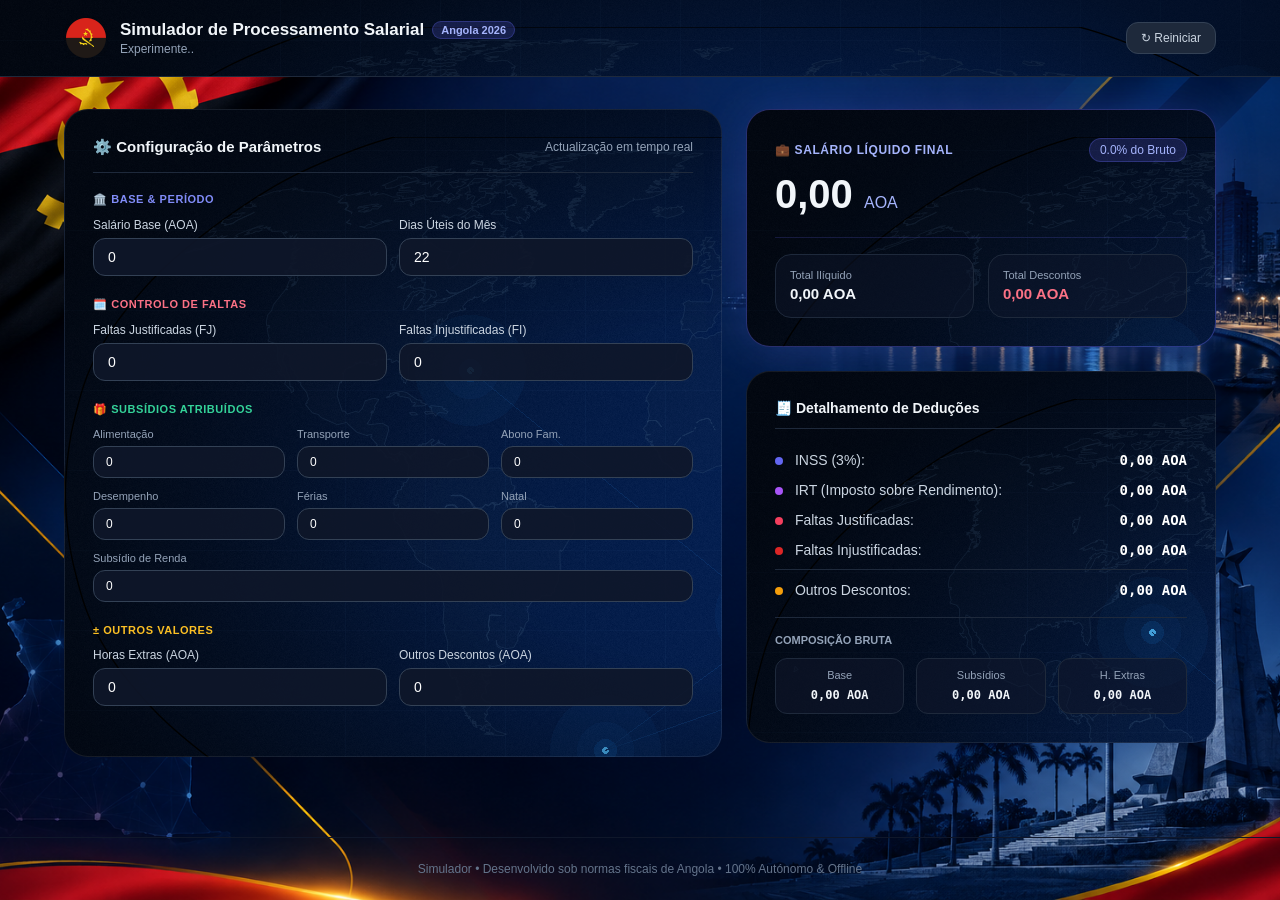
<file: index.html>
<!DOCTYPE html>
<html lang="pt">
<head>
<meta charset="UTF-8">
<meta name="viewport" content="width=device-width, initial-scale=1.0">
<link type="image/png" sizes="96x96" rel="icon" href="ango-icon.png">
<title>Simulador de Processamento Salarial • Angola</title>
<link rel="stylesheet" href="style.css">
</head>
<body>

<header class="header">
    <div class="header-inner">
        <div class="brand">
            <div class="brand-icon"><img src="ango-icon.png" alt=""></div>
            <div>
                <h1>Simulador de Processamento Salarial <span class="badge">Angola 2026</span></h1>
                <p class="subtitle">Experimente..</p>
            </div>
        </div>
        <div class="header-actions">
            <button onclick="resetarDados()" class="btn-reset">↻ Reiniciar</button>
        </div>
    </div>
</header>

<main class="main">
    <section class="panel">
        <div class="card">
            <div class="card-header">
                <h2>⚙️ Configuração de Parâmetros</h2>
                <span class="hint">Actualização em tempo real</span>
            </div>

            <div class="group">
                <h3 class="group-title indigo">🏛️ Base & Período</h3>
                <div class="grid grid-2">
                    <div class="field">
                        <label>Salário Base (AOA)</label>
                        <input type="text" inputmode="numeric" id="in_salario_base" class="dado money" value="0">
                    </div>
                    <div class="field">
                        <label>Dias Úteis do Mês</label>
                        <input type="number" id="in_dias_uteis" class="dado" value="22">
                    </div>
                </div>
            </div>

            <div class="group">
                <h3 class="group-title rose">🗓️ Controlo de Faltas</h3>
                <div class="grid grid-2">
                    <div class="field">
                        <label>Faltas Justificadas (FJ)</label>
                        <input type="number" id="in_fj" min="0" class="dado" value="0">
                    </div>
                    <div class="field">
                        <label>Faltas Injustificadas (FI)</label>
                        <input type="number" id="in_fi" min="0" class="dado" value="0">
                    </div>
                </div>
            </div>

            <div class="group">
                <h3 class="group-title emerald">🎁 Subsídios Atribuídos</h3>
                <div class="grid grid-3">
                    <div class="field small"><label>Alimentação</label><input type="text" inputmode="numeric" id="sub_alimentacao" class="dado money" value="0"></div>
                    <div class="field small"><label>Transporte</label><input type="text" inputmode="numeric" id="sub_transporte" class="dado money" value="0"></div>
                    <div class="field small"><label>Abono Fam.</label><input type="text" inputmode="numeric" id="sub_abono" class="dado money" value="0"></div>
                    <div class="field small"><label>Desempenho</label><input type="text" inputmode="numeric" id="sub_desempenho" class="dado money" value="0"></div>
                    <div class="field small"><label>Férias</label><input type="text" inputmode="numeric" id="sub_ferias" class="dado money" value="0"></div>
                    <div class="field small"><label>Natal</label><input type="text" inputmode="numeric" id="sub_natal" class="dado money" value="0"></div>
                    <div class="field small span-3"><label>Subsídio de Renda</label><input type="text" inputmode="numeric" id="sub_renda" class="dado money" value="0"></div>
                </div>
            </div>

            <div class="group">
                <h3 class="group-title amber">± Outros Valores</h3>
                <div class="grid grid-2">
                    <div class="field">
                        <label>Horas Extras (AOA)</label>
                        <input type="text" inputmode="numeric" id="outros_horas_extras" class="dado money" value="0">
                    </div>
                    <div class="field">
                        <label>Outros Descontos (AOA)</label>
                        <input type="text" inputmode="numeric" id="descontos_outros" class="dado money" value="0">
                    </div>
                </div>
            </div>
        </div>
    </section>

    <section class="results">
        <div class="hero">
            <div class="hero-top">
                <span class="hero-label">💼 Salário Líquido Final</span>
                <span class="hero-pct" id="lbl_percentual_liquido">0% do Bruto</span>
            </div>
            <div class="hero-value" id="res_salario_liquido">0,00 <span>AOA</span></div>
            <div class="hero-grid">
                <div class="hero-box">
                    <span class="mini-label">Total Ilíquido</span>
                    <span class="mini-value" id="res_salario_total">0,00 AOA</span>
                </div>
                <div class="hero-box">
                    <span class="mini-label">Total Descontos</span>
                    <span class="mini-value red" id="res_total_descontos">0,00 AOA</span>
                </div>
            </div>
        </div>

        <div class="card">
            <h3 class="card-subtitle">🧾 Detalhamento de Deduções</h3>
            <div class="line"><span><i class="pt indigo"></i> INSS (3%):</span><span class="value" id="res_inss">0,00 AOA</span></div>
            <div class="line"><span><i class="pt purple"></i> IRT (Imposto sobre Rendimento):</span><span class="value" id="res_irt">0,00 AOA</span></div>
            <div class="line"><span><i class="pt rose"></i> Faltas Justificadas:</span><span class="value" id="res_fj">0,00 AOA</span></div>
            <div class="line"><span><i class="pt red"></i> Faltas Injustificadas:</span><span class="value" id="res_fi">0,00 AOA</span></div>
            <div class="line border-top"><span><i class="pt amber"></i> Outros Descontos:</span><span class="value" id="res_outros_descontos">0,00 AOA</span></div>

            <div class="composicao">
                <h4>Composição Bruta</h4>
                <div class="grid grid-3 center">
                    <div class="mini-box"><span class="mini-label">Base</span><span class="mini-value" id="res_base">0 AOA</span></div>
                    <div class="mini-box"><span class="mini-label">Subsídios</span><span class="mini-value" id="res_subsidios">0 AOA</span></div>
                    <div class="mini-box"><span class="mini-label">H. Extras</span><span class="mini-value" id="res_horas_extras">0 AOA</span></div>
                </div>
            </div>
        </div>
    </section>
</main>

<footer class="footer">Simulador • Desenvolvido sob normas fiscais de Angola • 100% Autónomo & Offline</footer>

<script src="app.js"></script>
</body>
</html>
</file>
<file: style.css>
* { box-sizing: border-box; }
body {
    margin: 0;
    font-family: -apple-system, BlinkMacSystemFont, "Segoe UI", Roboto, Arial, sans-serif;
    background: url("background.png") center top / cover fixed no-repeat;
    color: #f1f5f9;
    min-height: 100vh;
}

.header { background: url("payroll-bg.png"); border-bottom: 1px solid #1e293b; position: sticky; top: 0; z-index: 50; }
.header-inner { max-width: 1200px; margin: 0 auto; padding: 16px 24px; display: flex; align-items: center; justify-content: space-between; flex-wrap: wrap; gap: 12px; }
.brand { display: flex; align-items: center; gap: 12px; }
.brand-icon { width: 44px; height: 44px; border-radius: 16px; background: url("payroll-bg.png"); display: flex; align-items: center; justify-content: center; font-size: 20px; }
.brand h1 { font-size: 17px; margin: 0; display: flex; align-items: center; gap: 8px; }
.badge { font-size: 11px; background: rgba(99,102,241,0.2); color: #a5b4fc; padding: 2px 8px; border-radius: 999px; border: 1px solid rgba(99,102,241,0.3); }
.subtitle { font-size: 12px; color: #94a3b8; margin: 2px 0 0; }
.header-actions { display: flex; align-items: center; gap: 10px; }
.live-badge { font-size: 12px; color: #34d399; background: rgba(16,185,129,0.1); padding: 6px 12px; border-radius: 999px; border: 1px solid rgba(16,185,129,0.2); display: flex; align-items: center; gap: 8px; }
.dot { width: 8px; height: 8px; border-radius: 999px; background: #34d399; animation: pulse 2s infinite; }
@keyframes pulse { 0%,100%{opacity:1} 50%{opacity:.4} }
.btn-reset { background: #1e293b; color: #cbd5e1; border: 1px solid #334155; padding: 8px 14px; border-radius: 12px; font-size: 12px; cursor: pointer; }
.btn-reset:hover { background: #334155; color: #fff; }

.main { max-width: 1200px; margin: 0 auto; padding: 32px 24px; display: grid; grid-template-columns: 1fr; gap: 24px; }
@media (min-width: 1024px) { .main { grid-template-columns: 7fr 5fr; } }

.card {
    background: url("payroll-bg.png");
    border: 1px solid rgba(255,255,255,0.08);
    border-radius: 24px;
    padding: 28px;
    margin-bottom: 24px;
}
.card-header { display: flex; align-items: center; justify-content: space-between; padding-bottom: 16px; border-bottom: 1px solid #1e293b; margin-bottom: 20px; }
.card-header h2 { font-size: 15px; margin: 0; }
.hint { font-size: 12px; color: #94a3b8; }
.card-subtitle { font-size: 14px; margin: 0 0 16px; padding-bottom: 12px; border-bottom: 1px solid #1e293b; }

.group { margin-bottom: 22px; }
.group-title { font-size: 11px; text-transform: uppercase; letter-spacing: .05em; margin: 0 0 12px; font-weight: 600; }
.group-title.indigo { color: #818cf8; }
.group-title.rose { color: #fb7185; }
.group-title.emerald { color: #34d399; }
.group-title.amber { color: #fbbf24; }

.grid { display: grid; gap: 12px; }
.grid-2 { grid-template-columns: 1fr 1fr; }
.grid-3 { grid-template-columns: repeat(3, 1fr); }
.grid-3.center { text-align: center; }
@media (max-width: 480px) { .grid-2, .grid-3 { grid-template-columns: 1fr 1fr; } }
.span-3 { grid-column: span 3; }

.field label { display: block; font-size: 12px; color: #cbd5e1; margin-bottom: 6px; }
.field.small label { font-size: 11px; color: #94a3b8; }
input {
    width: 100%;
    background: rgba(15,23,42,0.9);
    border: 1px solid #334155;
    border-radius: 12px;
    padding: 10px 14px;
    font-size: 14px;
    color: #fff;
}
.field.small input { font-size: 12px; padding: 8px 12px; }
input:focus { outline: none; border-color: #6366f1; box-shadow: 0 0 0 3px rgba(99,102,241,0.2); }

.hero {
    background: url("payroll-bg.png");
    border: 1px solid rgba(99,102,241,0.4);
    border-radius: 24px;
    padding: 28px;
    box-shadow: 0 0 50px -10px rgba(99,102,241,0.3);
    margin-bottom: 24px;
}
.hero-top { display: flex; align-items: center; justify-content: space-between; margin-bottom: 10px; }
.hero-label { font-size: 12px; text-transform: uppercase; letter-spacing: .05em; color: #a5b4fc; font-weight: 600; }
.hero-pct { font-size: 12px; background: rgba(99,102,241,0.2); color: #a5b4fc; padding: 4px 10px; border-radius: 999px; border: 1px solid rgba(99,102,241,0.3); }
.hero-value { font-size: 40px; font-weight: 800; margin-bottom: 20px; }
.hero-value span { font-size: 16px; font-weight: 400; color: #a5b4fc; }
.hero-grid { display: grid; grid-template-columns: 1fr 1fr; gap: 14px; padding-top: 16px; border-top: 1px solid rgba(99,102,241,0.2); }
.hero-box { background: rgba(15,23,42,0.5); padding: 14px; border-radius: 16px; border: 1px solid #1e293b; }
.mini-label { font-size: 11px; color: #94a3b8; display: block; margin-bottom: 4px; }
.mini-value { font-size: 15px; font-weight: 700; }
.mini-value.red { color: #fb7185; }

.line { display: flex; justify-content: space-between; align-items: center; font-size: 14px; color: #cbd5e1; padding: 7px 0; }
.line.border-top { border-top: 1px solid #1e293b; margin-top: 4px; padding-top: 12px; }
.line .value { font-weight: 600; color: #fff; font-family: monospace; }
.pt { width: 8px; height: 8px; border-radius: 999px; display: inline-block; margin-right: 8px; }
.pt.indigo { background: #6366f1; }
.pt.purple { background: #a855f7; }
.pt.rose { background: #f43f5e; }
.pt.red { background: #dc2626; }
.pt.amber { background: #f59e0b; }

.composicao { padding-top: 16px; border-top: 1px solid #1e293b; margin-top: 12px; }
.composicao h4 { font-size: 11px; text-transform: uppercase; color: #94a3b8; margin: 0 0 12px; }
.mini-box { background: rgba(15,23,42,0.6); padding: 10px; border-radius: 12px; border: 1px solid #1e293b; }
.mini-box .mini-value { font-size: 12px; font-family: monospace; }

.footer { border-top: 1px solid #0f172a; padding: 24px; text-align: center; font-size: 12px; color: #64748b; margin-top: 24px; }
</file>
